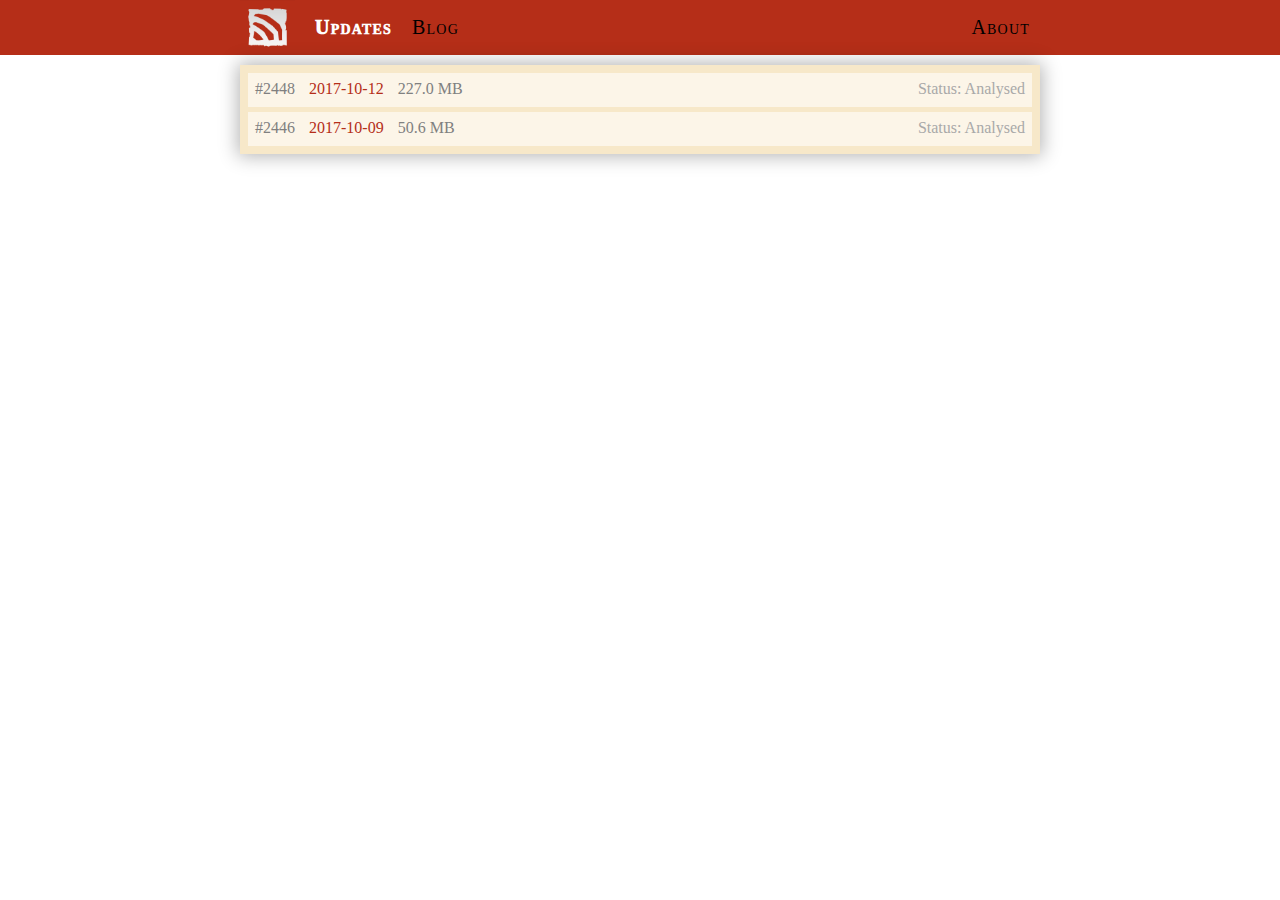
<file: docs/index.html>
<!DOCTYPE html>
<html>

<head>
	<title>Dota2Feeder.web</title>
	<meta name="viewport" content="width=device-width, inital-scale=1.0" />
	<link rel="shortcut icon" href="Resource/Icon.ico" />
	<meta charset="UTF-8" />
	<meta name="description" content="All the information to Dota 2 Updates you need!" />
	<meta name="author" content="Tim Jentzsch" />

	<link href="assets/CSS/header.css" type="text/css" rel="stylesheet" />
	<link href="assets/CSS/global.css" type="text/css" rel="stylesheet" />
	<link href="assets/CSS/updatesMain.css" type="text/css" rel="stylesheet" />
	<link href="assets/CSS/text.css" type="text/css" rel="stylesheet" />

	<script src="assets/JS/update_overview.js"></script>
	<script src="assets/JS/jquery-3.2.1.js"></script>
</head>

<body>
	<nav id="Nav">
		<div class="Inner">
			<div class="Segment">
				<img id="NavLogo" src="assets/Resource/headerImage.jpg">
			</div>
			<div class="Segment">
				<a class="NavLink Active" href="index.html">Updates</a>
			</div>
			<div class="Segment">
				<a class="NavLink" href="#">Blog</a>
			</div>
			<div class="Segment Right">
				<a class="NavLink" href="#">About</a>
			</div>
			<div style="clear: both;"></div>
		</div>
	</nav>
	<div class="Container" id="MainBody">
		<ul class="UpdateUl">
			<li class="UpdateLi" onclick="onClickUpdate(2448)">
				<p class="UpdateInfo">
					#2448
					<strong class="UpdateDate">2017-10-12</strong> 227.0 MB
				</p>
				<p class="AnalysisInfo">
					Status: Analysed
				</p>
				<br/>
			</li>
			<li class="UpdateLi" onclick="onClickUpdate(2446)">
				<p class="UpdateInfo">
					#2446
					<strong class="UpdateDate">2017-10-09</strong> 50.6 MB
				</p>
				<p class="AnalysisInfo">
					Status: Analysed
				</p>
				<br/>
			</li>
		</ul>
	</div>
</body>

</html>
</file>
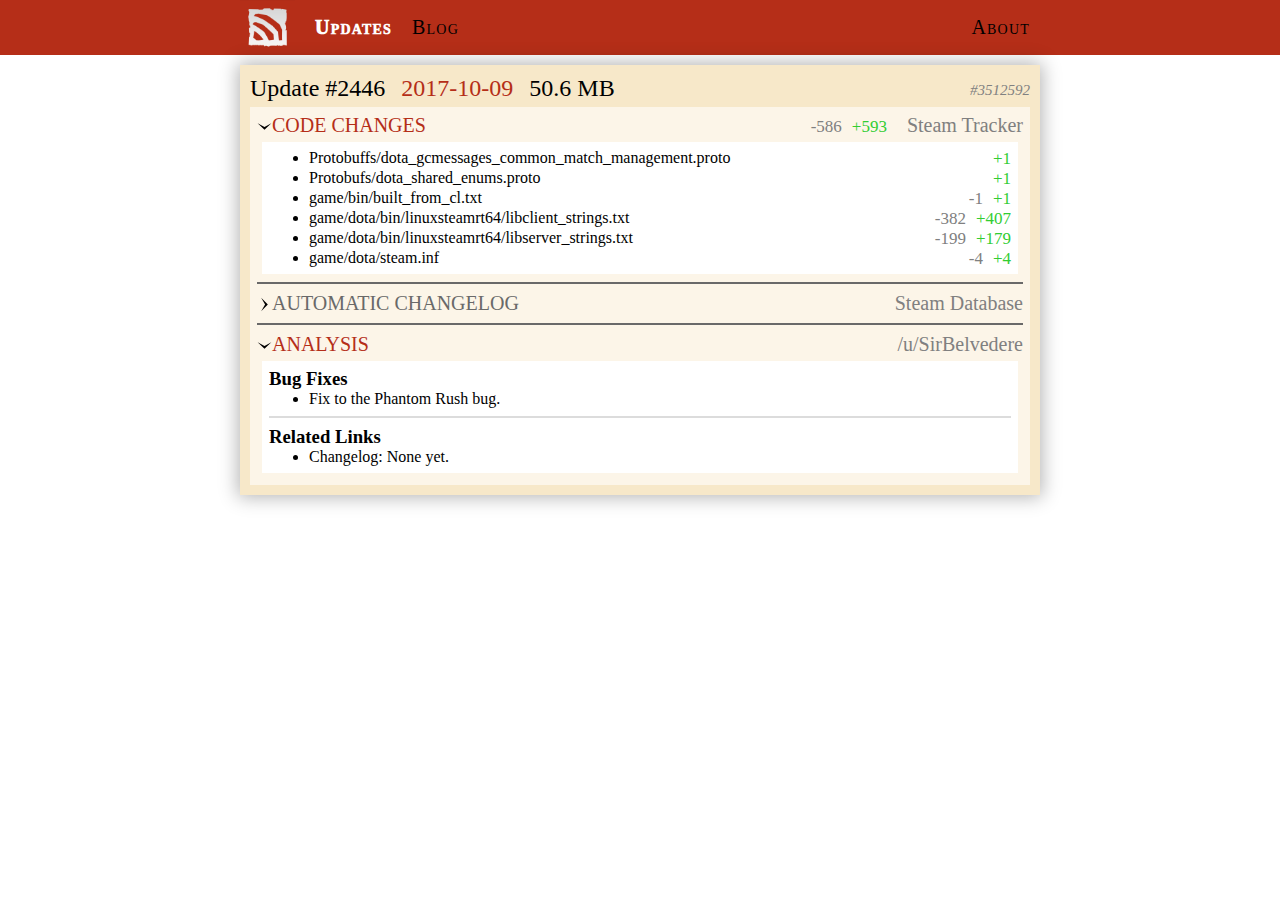
<file: docs/assets/Updates/2446.html>
<!DOCTYPE html>
<html>

<head>
	<title>Update #2446</title>
	<meta name="viewport" content="width=device-width, inital-scale=1.0" />
	<link rel="shortcut icon" href="../Resource/Icon.ico" />
	<meta charset="UTF-8" />
	<meta name="description" content="All the information to Dota 2 Updates you need!" />
	<meta name="author" content="Tim3303" />

	<link href="../CSS/header.css" type="text/css" rel="stylesheet" />
	<link href="../CSS/global.css" type="text/css" rel="stylesheet" />
	<link href="../CSS/updatesSub.css" type="text/css" rel="stylesheet" />
	<link href="../CSS/text.css" type="text/css" rel="stylesheet" />


	<script src="../JS/update_page.js"></script>
	<script src="../JS/jquery-3.2.1.js"></script>
</head>

<body>
	<nav id="Nav">
		<div class="Inner">
			<div class="Segment">
				<img id="NavLogo" src="../Resource/headerImage.jpg">
			</div>
			<div class="Segment">
				<a class="NavLink Active" href="../../index.html">Updates</a>
			</div>
			<div class="Segment">
				<a class="NavLink" href="#">Blog</a>
			</div>
			<div class="Segment Right">
				<a class="NavLink" href="#">About</a>
			</div>
			<div style="clear: both;"></div>
		</div>
	</nav>
	<div class="Container" id="MainBody">
		<ul class="UpdateUl">
			<h1 class="Title">
				Update #2446
				<strong class="UpdateDate">
					2017-10-09
				</strong> 50.6 MB
				<a class="Build" target="_blank" href="https://steamdb.info/app/570/history/?changeid=3512592">
					#3512592
				</a>
			</h1>
			<div class="Content">
				<img class="AccArrow" id="CCArrow" src="../Resource/ArrowDown.svg" onClick="toggleCodeChanges()" />


				<h2 class="SubTitle">
					<strong class="SubTitle">
						Code Changes
					</strong>
					<a class="SubTitle" target="_blank" href="https://github.com/SteamDatabase/GameTracking-Dota2/commit/0790fc2f9c1b93f7e3a5e74fdd22b98439db0d42">
						Steam Tracker
					</a>
					<em class="CodeChanges CodeAdd">
						+593</em>
					<em class="CodeChanges CodeSub">
						-586</em>
				</h2>
				<li class="UpdateLi" id="CCLi">
					<ul class="CodeUl">
						<li class="CodeLi"><a class="Code" target="_blank" href="https://github.com/SteamDatabase/GameTracking-Dota2/commit/0790fc2f9c1b93f7e3a5e74fdd22b98439db0d42#diff-7a5eb93e8bf198936828a92d7ded13f0">Protobuffs/dota_gcmessages_common_match_management.proto
						</a>
							<em class="Sub CodeChanges CodeAdd">+1</em>
							<em class="Sub CodeChanges CodeSub"></em>
						</li>
						<li class="CodeLi"><a class="Code" target="_blank" href="https://github.com/SteamDatabase/GameTracking-Dota2/commit/0790fc2f9c1b93f7e3a5e74fdd22b98439db0d42#diff-c95dae0b3848fcf6bf53afd4ed4a910a">Protobufs/dota_shared_enums.proto
						</a>
							<em class="Sub CodeChanges CodeAdd">+1</em>
							<em class="Sub CodeChanges CodeSub"></em>
						</li>
						<li class="CodeLi"><a class="Code" target="_blank" href="https://github.com/SteamDatabase/GameTracking-Dota2/commit/0790fc2f9c1b93f7e3a5e74fdd22b98439db0d42#diff-b614dd4ac80815213d8f6cc80618213c">game/bin/built_from_cl.txt
						</a>
							<em class="Sub CodeChanges CodeAdd">+1</em>
							<em class="Sub CodeChanges CodeSub">-1</em>
						</li>
						<li class="CodeLi"><a class="Code" target="_blank" href="https://github.com/SteamDatabase/GameTracking-Dota2/commit/0790fc2f9c1b93f7e3a5e74fdd22b98439db0d42#diff-9064778e42b378b665f303337273058c">game/dota/bin/linuxsteamrt64/libclient_strings.txt
						</a>
							<em class="Sub CodeChanges CodeAdd">+407</em>
							<em class="Sub CodeChanges CodeSub">-382</em>
						</li>
						<li class="CodeLi">
							<a class="Code" target="_blank" href="https://github.com/SteamDatabase/GameTracking-Dota2/commit/0790fc2f9c1b93f7e3a5e74fdd22b98439db0d42#diff-e7264b67ca980da55893f0446b41422a">game/dota/bin/linuxsteamrt64/libserver_strings.txt
						</a>
							<em class="Sub CodeChanges CodeAdd">+179</em>
							<em class="Sub CodeChanges CodeSub">-199</em>
						</li>
						<li class="CodeLi"><a class="Code" target="_blank" href="https://github.com/SteamDatabase/GameTracking-Dota2/commit/0790fc2f9c1b93f7e3a5e74fdd22b98439db0d42#diff-9b1cf4886da70b6747b9c21a834efeaf">game/dota/steam.inf
						</a>
							<em class="Sub CodeChanges CodeAdd">+4</em>
							<em class="Sub CodeChanges CodeSub">-4</em>
						</li>
					</ul>

				</li>

				<hr class="MainHr" />
				<img class="AccArrow" id="ACArrow" src="../Resource/ArrowRight.svg" onClick="toggleAutoChangelog()" />


				<h2 class="SubTitle">
					<strong class="inactive SubTitle">
						Automatic Changelog
					</strong>
					<a class="SubTitle" target="_blank" href="https://steamdb.info/patchnotes/2183855/">
					Steam Database
					</a>
				</h2>
				<li class="hidden inactive UpdateLi" id="ACLi">
					No meaningful changes could be identified for this build automagically.
				</li>
				<hr class="MainHr" />
				<img class="AccArrow" id="AArrow" src="../Resource/ArrowDown.svg" onClick="toggleAnalysis()" />
				<h2 class="SubTitle">
					<strong class="SubTitle">
						Analysis
					</strong>
					<a class="SubTitle" target="_blank" href="https://www.reddit.com/r/DotA2/comments/75a3iy/dota_2_update_main_client_october_9_2017/">
						/u/SirBelvedere
					</a>
				</h2>
				<li class="UpdateLi" id="ALi">
					<h3>Bug Fixes</h3>
					<ul>
						<li>
							Fix to the Phantom Rush bug.
						</li>
					</ul>
					<hr/>
					<h3>Related Links</h3>
					<ul>
						<li>
							Changelog: None yet.
						</li>
					</ul>
				</li>
			</div>
		</ul>
	</div>
</body>

</html>
</file>
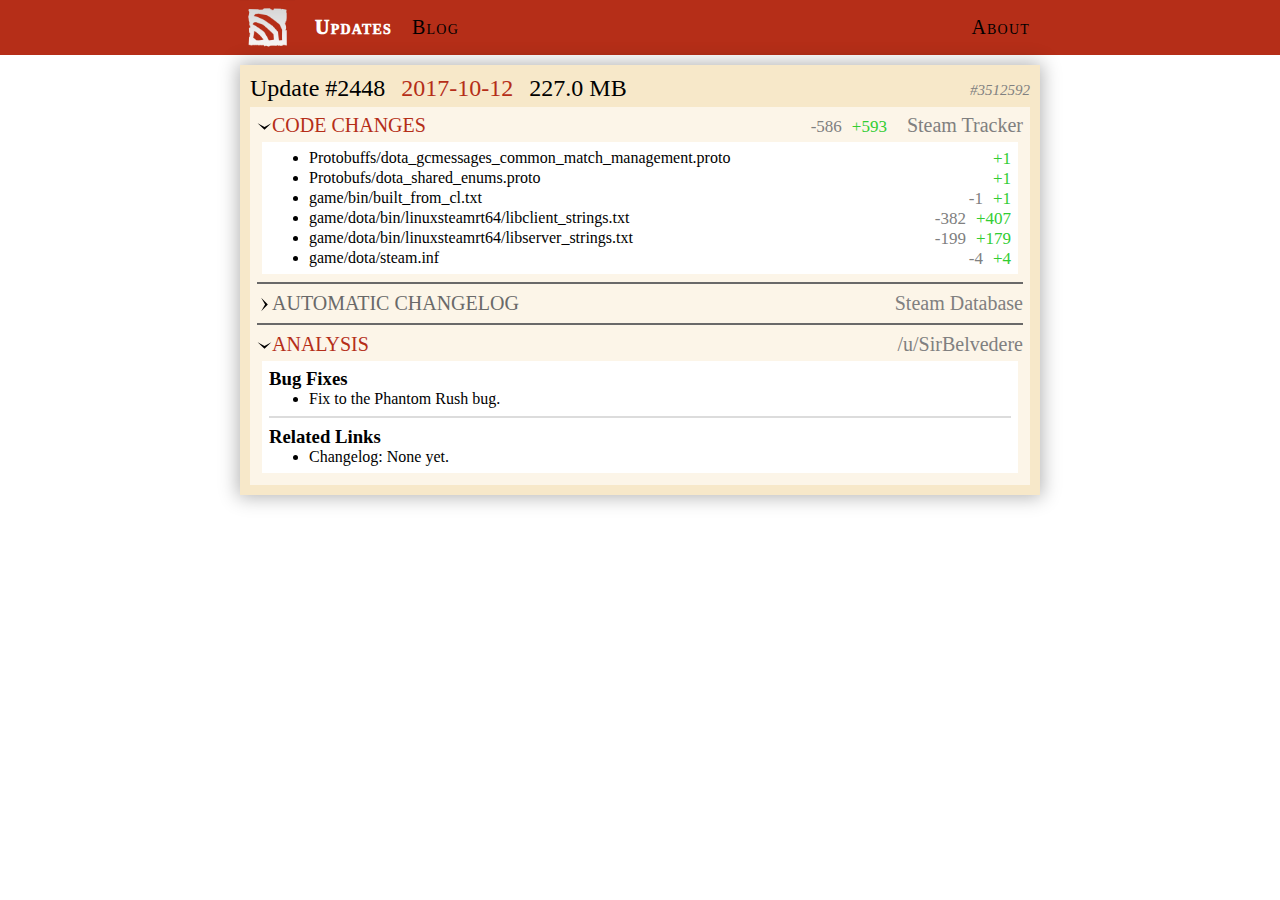
<file: docs/assets/Updates/2448.html>
<!DOCTYPE html>
<html>

<head>
	<title>Update #2448</title>
	<meta name="viewport" content="width=device-width, inital-scale=1.0" />
	<link rel="shortcut icon" href="../Resource/Icon.ico" />
	<meta charset="UTF-8" />
	<meta name="description" content="All the information to Dota 2 Updates you need!" />
	<meta name="author" content="Tim Jentzsch" />

	<link href="../CSS/header.css" type="text/css" rel="stylesheet" />
	<link href="../CSS/global.css" type="text/css" rel="stylesheet" />
	<link href="../CSS/updatesSub.css" type="text/css" rel="stylesheet" />
	<link href="../CSS/text.css" type="text/css" rel="stylesheet" />


	<script src="../JS/update_page.js"></script>
	<script src="../JS/jquery-3.2.1.js"></script>
</head>

<body>
	<nav id="Nav">
		<div class="Inner">
			<div class="Segment">
				<img id="NavLogo" src="../Resource/headerImage.jpg">
			</div>
			<div class="Segment">
				<a class="NavLink Active" href="../../index.html">Updates</a>
			</div>
			<div class="Segment">
				<a class="NavLink" href="#">Blog</a>
			</div>
			<div class="Segment Right">
				<a class="NavLink" href="#">About</a>
			</div>
			<div style="clear: both;"></div>
		</div>
	</nav>
	<div class="Container" id="MainBody">
		<ul class="UpdateUl">
			<h1 class="Title">
				Update #2448
				<strong class="UpdateDate">
					2017-10-12
				</strong> 227.0 MB
				<a class="Build" target="_blank" href="https://steamdb.info/app/570/history/?changeid=3512592">
					#3512592
				</a>
			</h1>
			<div class="Content">
				<img class="AccArrow" id="CCArrow" src="../Resource/ArrowDown.svg" onClick="toggleCodeChanges()" />


				<h2 class="SubTitle">
					<strong class="SubTitle">
						Code Changes
					</strong>
					<a class="SubTitle" target="_blank" href="https://github.com/SteamDatabase/GameTracking-Dota2/commit/0790fc2f9c1b93f7e3a5e74fdd22b98439db0d42">
						Steam Tracker
					</a>
					<em class="CodeChanges CodeAdd">
						+593</em>
					<em class="CodeChanges CodeSub">
						-586</em>
				</h2>
				<li class="UpdateLi" id="CCLi">
					<ul class="CodeUl">
						<li class="CodeLi"><a class="Code" target="_blank" href="https://github.com/SteamDatabase/GameTracking-Dota2/commit/0790fc2f9c1b93f7e3a5e74fdd22b98439db0d42#diff-7a5eb93e8bf198936828a92d7ded13f0">Protobuffs/dota_gcmessages_common_match_management.proto
						</a>
							<em class="Sub CodeChanges CodeAdd">+1</em>
							<em class="Sub CodeChanges CodeSub"></em>
						</li>
						<li class="CodeLi"><a class="Code" target="_blank" href="https://github.com/SteamDatabase/GameTracking-Dota2/commit/0790fc2f9c1b93f7e3a5e74fdd22b98439db0d42#diff-c95dae0b3848fcf6bf53afd4ed4a910a">Protobufs/dota_shared_enums.proto
						</a>
							<em class="Sub CodeChanges CodeAdd">+1</em>
							<em class="Sub CodeChanges CodeSub"></em>
						</li>
						<li class="CodeLi"><a class="Code" target="_blank" href="https://github.com/SteamDatabase/GameTracking-Dota2/commit/0790fc2f9c1b93f7e3a5e74fdd22b98439db0d42#diff-b614dd4ac80815213d8f6cc80618213c">game/bin/built_from_cl.txt
						</a>
							<em class="Sub CodeChanges CodeAdd">+1</em>
							<em class="Sub CodeChanges CodeSub">-1</em>
						</li>
						<li class="CodeLi"><a class="Code" target="_blank" href="https://github.com/SteamDatabase/GameTracking-Dota2/commit/0790fc2f9c1b93f7e3a5e74fdd22b98439db0d42#diff-9064778e42b378b665f303337273058c">game/dota/bin/linuxsteamrt64/libclient_strings.txt
						</a>
							<em class="Sub CodeChanges CodeAdd">+407</em>
							<em class="Sub CodeChanges CodeSub">-382</em>
						</li>
						<li class="CodeLi">
							<a class="Code" target="_blank" href="https://github.com/SteamDatabase/GameTracking-Dota2/commit/0790fc2f9c1b93f7e3a5e74fdd22b98439db0d42#diff-e7264b67ca980da55893f0446b41422a">game/dota/bin/linuxsteamrt64/libserver_strings.txt
						</a>
							<em class="Sub CodeChanges CodeAdd">+179</em>
							<em class="Sub CodeChanges CodeSub">-199</em>
						</li>
						<li class="CodeLi"><a class="Code" target="_blank" href="https://github.com/SteamDatabase/GameTracking-Dota2/commit/0790fc2f9c1b93f7e3a5e74fdd22b98439db0d42#diff-9b1cf4886da70b6747b9c21a834efeaf">game/dota/steam.inf
						</a>
							<em class="Sub CodeChanges CodeAdd">+4</em>
							<em class="Sub CodeChanges CodeSub">-4</em>
						</li>
					</ul>

				</li>


				<hr class="MainHr" />
				<img class="AccArrow" id="ACArrow" src="../Resource/ArrowRight.svg" onClick="toggleAutoChangelog()" />


				<h2 class="SubTitle">
					<strong class="inactive SubTitle">
						Automatic Changelog
					</strong>
					<a class="SubTitle" target="_blank" href="https://steamdb.info/patchnotes/2183855/">
					Steam Database
					</a>
				</h2>
				<li class="hidden inactive UpdateLi" id="ACLi">
					No meaningful changes could be identified for this build automagically.
				</li>
				<hr class="MainHr" />
				<img class="AccArrow" id="AArrow" src="../Resource/ArrowDown.svg" onClick="toggleAnalysis()" />
				<h2 class="SubTitle">
					<strong class="SubTitle">
						Analysis
					</strong>
					<a class="SubTitle" target="_blank" href="https://www.reddit.com/r/DotA2/comments/75a3iy/dota_2_update_main_client_october_9_2017/">
						/u/SirBelvedere
					</a>
				</h2>
				<li class="UpdateLi" id="ALi">
					<h3>Bug Fixes</h3>
					<ul>
						<li>
							Fix to the Phantom Rush bug.
						</li>
					</ul>
					<hr/>
					<h3>Related Links</h3>
					<ul>
						<li>
							Changelog: None yet.
						</li>
					</ul>
				</li>
			</div>
		</ul>
	</div>
</body>

</html>
</file>
<file: docs/assets/CSS/header.css>
#Nav {
	background-color: #b52e18;
	height: 55px;
}

#NavLogo {
	height: inherit;
	width: auto;
	float: left;
}

div.Inner {
	max-width: 800px;
	height: inherit;
	margin-left: auto;
	margin-right: auto;
}

div.Segment {
	height: inherit;
	display: table-cell;
	vertical-align: middle;
}

div.Right {
	width: 100%;
	text-align: right;
	padding-right: 10px;
}

a.NavLink {
	margin-left: 20px;
	font-size: 20px;
	font-variant-caps: small-caps;
	letter-spacing: 1.2px;
	color: black;
}

a.Active {
	color: white;
	font-weight: 1000;
}

a.NavLink:hover {
	color: white;
	cursor: pointer;
	-webkit-transition: color 0s ease-in-out;
	-moz-transition: color 0s ease-in-out;
	-o-transition: color 0s ease-in-out;
	transition: color 0s ease-in-out;
}
</file>
<file: docs/assets/CSS/global.css>
body {
	background-color: ;
	color: #939393;
	margin: 0;
}

#MainBody {
	max-width: 800px;
	margin: auto;
}

.NoSelect {
	-webkit-touch-callout: none;
	-webkit-user-select: none;
	-khtml-user-select: none;
	-moz-user-select: none;
	-ms-user-select: none;
	user-select: none;
}

.menu {
	list-style-type: none;
	padding: 0px;
	margin: 0px;
	border: 0;
	margin-left: 73px;
}



a,
a:active,
a:visited,
a:focus {
	text-decoration: none;
}

a:hover {
	color: #ffffff;
	text-decoration: none;
	-webkit-transition: color .15s ease-in-out;
	-moz-transition: color .15s ease-in-out;
	-o-transition: color .15s ease-in-out;
	transition: color .15s ease-in-out;
}

a.intmenu,
a.intmenu:link,
a.intmenu:visited,
a.intmenu:active,
a.intmenu:hover {
	display: inline-block;
	padding: 21px 6px 0px 6px;
	margin-right: 8px;
	font-size: 14px;
	color: #b8b6b4;
	text-transform: uppercase;
}

#centerContent {
	width: 958px;
	margin: 0;
	padding: 0;
	text-align: left;
	font-size: 12px;
	line-height: 18px;
}

.centered {
	text-align: center;
}
</file>
<file: docs/assets/CSS/updatesMain.css>
#MainBody {}

.UpdateUl {
	display: block;
	background-color: #f7e8c9;
	margin-top: 10px;
	padding: 3px;
	box-shadow: 0px 0px 18px 2px rgba( 0, 0, 0, 0.3);
	position: relative;
	margin-right: auto;
	margin-left: auto;
	color: transparent;
	list-style: none;
}

.UpdateLi {
	padding: 7px;
	margin: 5px;
	min-height: 20px;
	background-color: #fcf5e8;
	color: gray;
}

.UpdateLi:hover {
	cursor: pointer;
	background-color: #FFFFFF;
	color: black;
}

.UpdateInfo {
	float: left;
	font-weight: 300;
}

.UpdateDate {
	padding-right: 10px;
	padding-left: 10px;
	font-weight: 2000;
	color: #b52e18;
}

.AnalysisInfo {
	float: right;
	font-weight: 100;
	text-align: center;
	color: darkgrey;
}
</file>
<file: docs/assets/CSS/text.css>
p,
h1,
h2,
h3,
h4,
ul {
	margin: 0 0 0 0;
}

* {
	font-family: 'Calibri';
}
</file>
<file: docs/assets/CSS/updatesSub.css>
#MainBody {}

.UpdateUl {
	display: block;
	background-color: #f7e8c9;
	margin-top: 10px;
	padding: 10px;
	box-shadow: 0px 0px 18px 2px rgba( 0, 0, 0, 0.3);
	position: relative;
	margin-right: auto;
	margin-left: auto;
	color: black;
	list-style: none;
}

.UpdateLi {
	padding: 7px;
	margin: 5px;
	background-color: rgba(255, 255, 255, 255);
	color: black;
}

.UpdateLi.inactive {
	color: dimgray !important;
	background-color: #FAFAFA!important;
}

.hidden {
	height: 0 !important;
	padding: 0 !important;
	margin: 0 !important;
	visibility: hidden !important;
	overflow: hidden !important;
}

.UpdateDate {
	padding-right: 10px;
	padding-left: 10px;
	font-weight: 2000;
	color: #b52e18;
}

.Title {
	font-weight: 300;
	font-size: 24px;
	margin-bottom: 5px;
}

a.Build {
	float: right;
	font-style: italic;
	font-size: 15px;
	margin-top: 7px;
	color: gray;
}

div.Clear {
	clear: both;
	overflow: hidden;
	height: 0;
}

a.Build:hover {
	color: black;
}

.Content {
	background-color: #fcf5e8;
	padding: 7px;
	display: block;
}

strong.SubTitle,
a.SubTitle,
h2.SubTitle {
	font-weight: 400;
	font-size: 20px;
}

a.SubTitle {
	float: right;
	color: gray;
}

strong.SubTitle {
	text-transform: uppercase;
	margin-right: 20px;
	color: #B52E18;
}

strong.inactive {
	color: dimgrey !important;
}

h2.SubTitle {
	color: dimgrey;
}

em.CodeChanges {
	font-size: 17px;
	font-style: normal;
	font-weight: 3500;
	margin-left: 10px;
	float: right;
	margin-top: 3px;
}

td.Right {
	
}

.CodeAdd {
	color: limegreen !important;
	margin-right: 20px;
}

.CodeSub {
	color: grey;
}

.Sub.CodeChanges {
	float: right;
	margin-right: 0px !important;
	margin-top: 0px !important;
}

a.SubTitle:hover {
	cursor: pointer;
	font-weight: 1000;
	color: black;
}

.codeUL {}

li.CodeLi {
	clear: both !important;
}

a.Code {
	color: black;
}

a.Code:hover {
	font-weight: 600;
	text-decoration: underline;
}

hr {
	border-style: solid;
	border-width: thin;
	border-color: gainsboro;
}

hr.MainHr {
	border-color: dimgrey!important;
}

ul {
	list-style: disc;
}

img.AccArrow,
img.AccArrowDown {
	height: 15px;
	width: auto;
	float: left;
	margin-right: 0px;
	margin-top: 5px;
}

img.Right {
	background-color: black;
}

img.AccArrow:hover {
	cursor: pointer;
}

img.Right:hover {
	cursor: pointer;
	position: relative;
	animation-name: rotate;
	animation-duration: 1s;
	animation-fill-mode: forwards;
}

@keyframes rotate {
	0% {
		transform: rotate(0);
	}
	100% {
		transform: rotate(90deg);
	}
}
</file>
